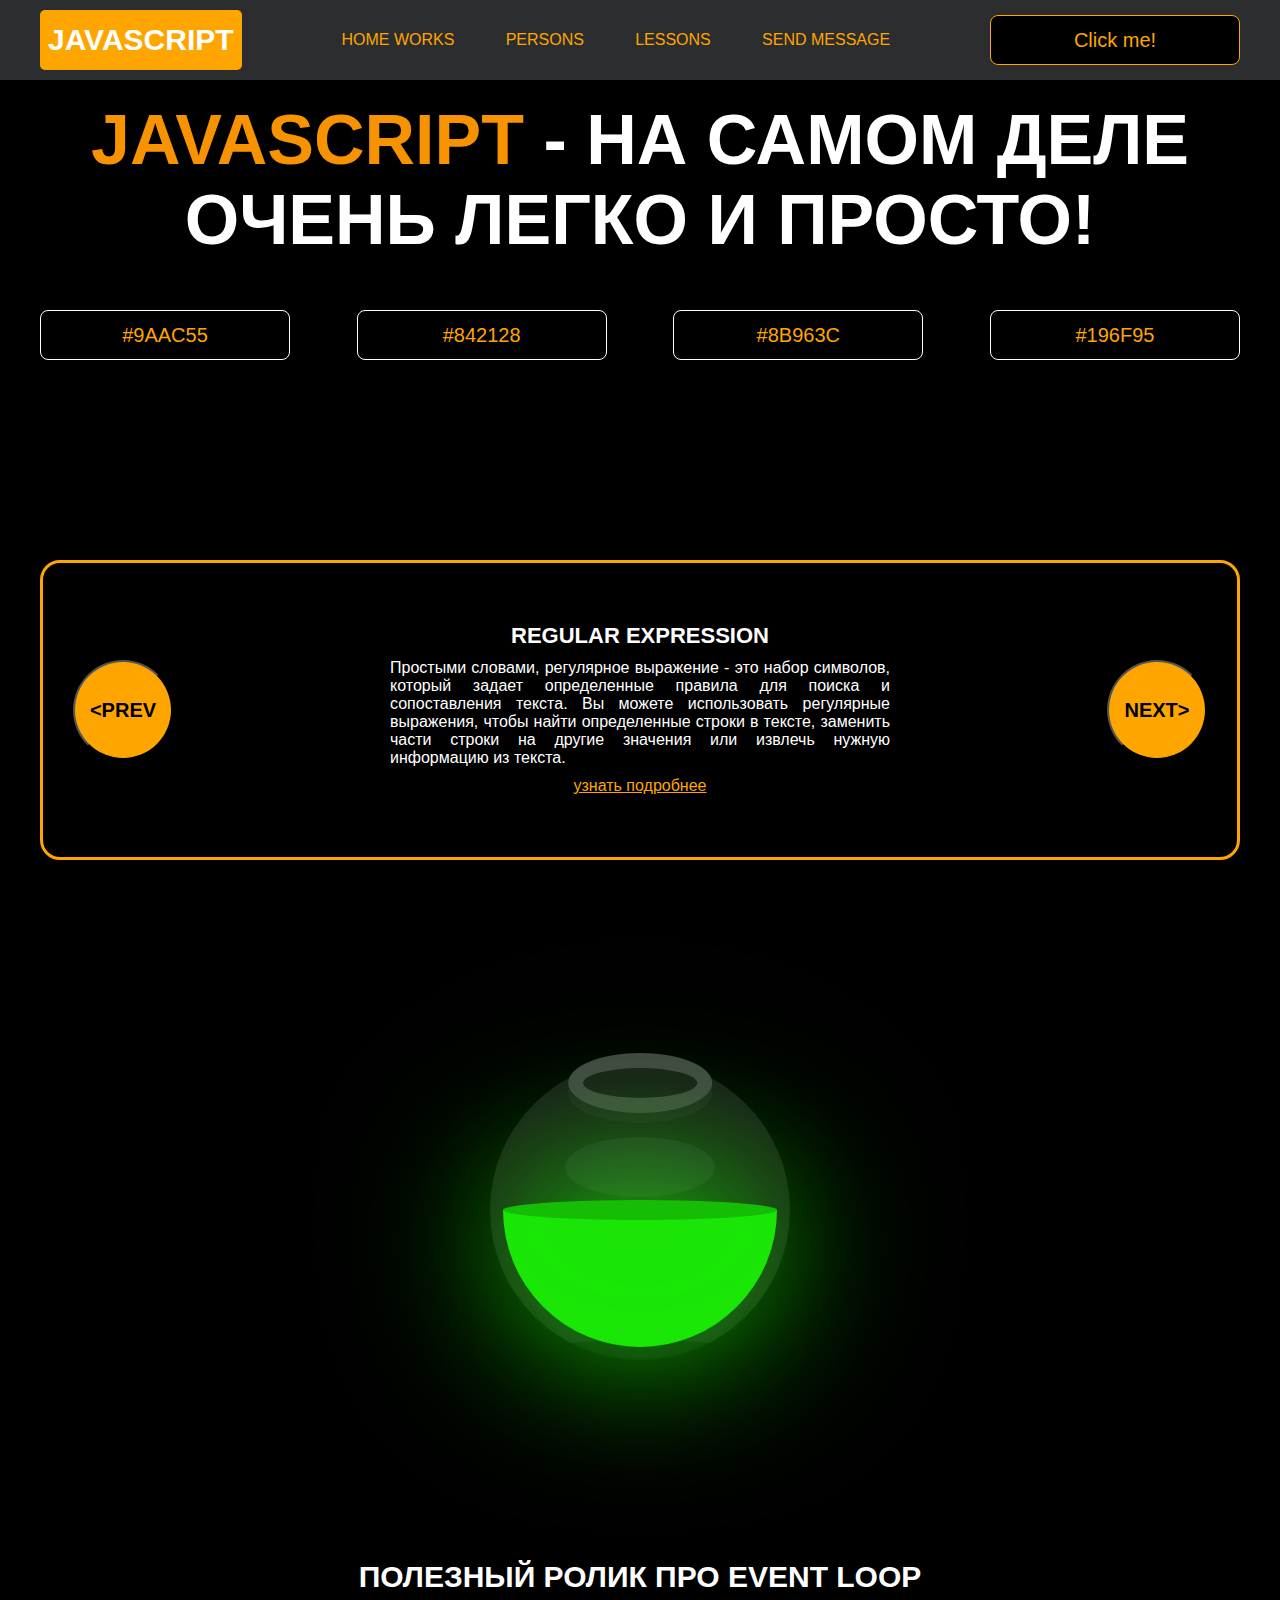
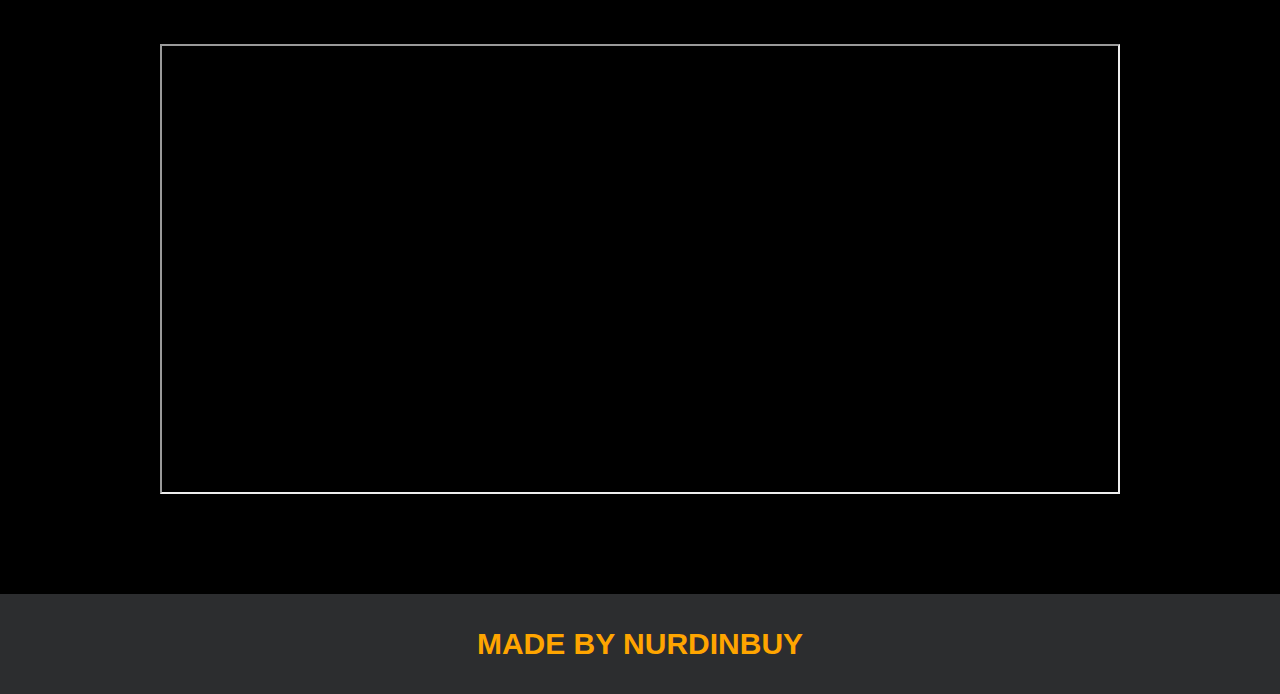
<file: index.html>
<!DOCTYPE html>
<html lang="en">
<head>
    <meta charset="UTF-8">
    <title>Java Script</title>
    <link rel="stylesheet" href="css/style.css">
    <link rel="stylesheet" href="css/core.css">
</head>
<body>

<div class="wrapper">
    <div class="header">
        <div class="container">
            <div class="inner_header">
                <a href="index.html">
                    <div class="logotype">
                        <h2>JavaScript</h2>
                    </div>
                </a>
                <ul class="menu">
                    <li class="menu_link">
                        <a href="pages/home_works.html">Home Works</a>
                    </li>
                    <li class="menu_link">
                        <a href="pages/persons.html">Persons</a>
                    </li>
                    <li class="menu_link">
                        <a href="pages/lessons.html">Lessons</a>
                    </li>
                    <li class="menu_link">
                        <a href="http://t.me/nurdinbuy16" target="_blank">Send message</a>
                    </li>
                </ul>
                <button class="btn" id="btn-get">Click me!</button>
            </div>
        </div>
    </div>

    <div class="main_block">
        <div class="container">
            <div class="inner_main">
                <h1><strong id="js-color">JavaScript</strong> - на самом деле очень легко и просто!</h1>
                <div class="colors-buttons">
                    <button class="btn btn-color"></button>
                    <button class="btn btn-color"></button>
                    <button class="btn btn-color"></button>
                    <button class="btn btn-color"></button>
                </div>
            </div>
        </div>
    </div>

    <div class="slider_block">
        <div class="container">
            <div class="inner_slider">
                <div class="slider">
                    <button class="btn-slide" id="prev">&lt;prev</button>
                    <div class="slide active_slide">
                        <div class="slide_card">
                            <h3>regular expression</h3>
                            <p>Простыми словами, регулярное выражение - это набор символов, который задает определенные правила для поиска и сопоставления текста. Вы можете использовать регулярные выражения, чтобы найти определенные строки в тексте, заменить части строки на другие значения или извлечь нужную информацию из текста.</p>
                            <a href="https://developer.mozilla.org/ru/docs/Web/JavaScript/Guide/Regular_expressions" target="_blank">узнать подробнее</a>
                        </div>
                    </div>
                    <div class="slide">
                        <div class="slide_card">
                            <h3>recursion</h3>
                            <p>Простыми словами, рекурсия - это, когда функция делает повторяющиеся вызовы самой себя для решения задачи, пока не достигнет определенного условия выхода из рекурсии.</p>
                            <a href="https://learn.javascript.ru/recursion" target="_blank">узнать подробнее</a>
                        </div>
                    </div>
                    <div class="slide">
                        <div class="slide_card">
                            <h3>json</h3>
                            <p>Простыми словами, JSON - это способ представления данных в виде текста, чтобы они могли быть легко поняты и использованы различными программами. Он использует простые правила для описания объектов и массивов, а также для представления простых типов данных, таких как строки, числа, логические значения и т.д.</p>
                            <a href="https://developer.mozilla.org/ru/docs/Learn/JavaScript/Objects/JSON" target="_blank">узнать подробнее</a>
                        </div>
                    </div>
                    <div class="slide">
                        <div class="slide_card">
                            <h3>event loop</h3>
                            <p>Простыми словами, event loop похож на дежурного, который непрерывно проверяет, произошло ли какое-либо событие, и реагирует на него, когда оно происходит. Он имеет список задач, которые нужно выполнить, и он перебирает этот список событий одно за другим, обрабатывая каждое событие, когда оно наступает.</p>
                            <a href="https://highload.today/kak-ustroen-event-loop-v-javascript-parallelnaya-model-i-tsikl-sobytij/" target="_blank">узнать подробнее</a>
                        </div>
                    </div>
                    <button class="btn-slide" id="next">next&gt;</button>
                </div>
            </div>
        </div>
    </div>

    <div class="botlle">
        <div class="container">
            <div class="bottle_inner">
                <a href="pages/monster.html">
                    <div class="bowl">
                        <div class="shadow"></div>
                        <div class="liquid"></div>

                    </div>
                </a>
            </div>
        </div>
    </div>

    <div class="block_video">
        <div class="container">
            <h3>Полезный ролик про Event Loop</h3>
            <div class="inner_block_video">
                <iframe width="80%" height="450" src="https://www.youtube.com/embed/zDlg64fsQow" title="YouTube video player" frameborder="2" allow="autoplay; clipboard-write; encrypted-media; gyroscope; picture-in-picture; web-share" allowfullscreen></iframe>
            </div>
        </div>
    </div>

    <div class="footer">
        <div class="container">
            <a href="https://www.instagram.com/nurdinbuy/" target="_blank">
                <div class="inner_footer">
                    <h2>Made by NurDinBuy</h2>
                </div>
            </a>
        </div>
    </div>
</div>

<div class="modal">
    <div class="modal_dialog">
        <div class="modal_content">
            <form action="#">
                <div class="modal_close">&times;</div>
                <div class="modal_title">Мы свяжемся с вами как можно быстрее!</div>
                <input
                    required
                    placeholder="Ваше имя"
                    name="name"
                    type="text"
                    class="modal_input"
                >
                <input
                    required
                    placeholder="Ваш номер телефона"
                    name="phone"
                    type="text"
                    class="modal_input"
                >
                <button class="btn btn_dark btn_min">Перезвонить мне</button>
            </form>
        </div>
    </div>
</div>

</body>
<script src="js/main.js"></script>
<script src="js/modal.js"></script>
</html>
</file>
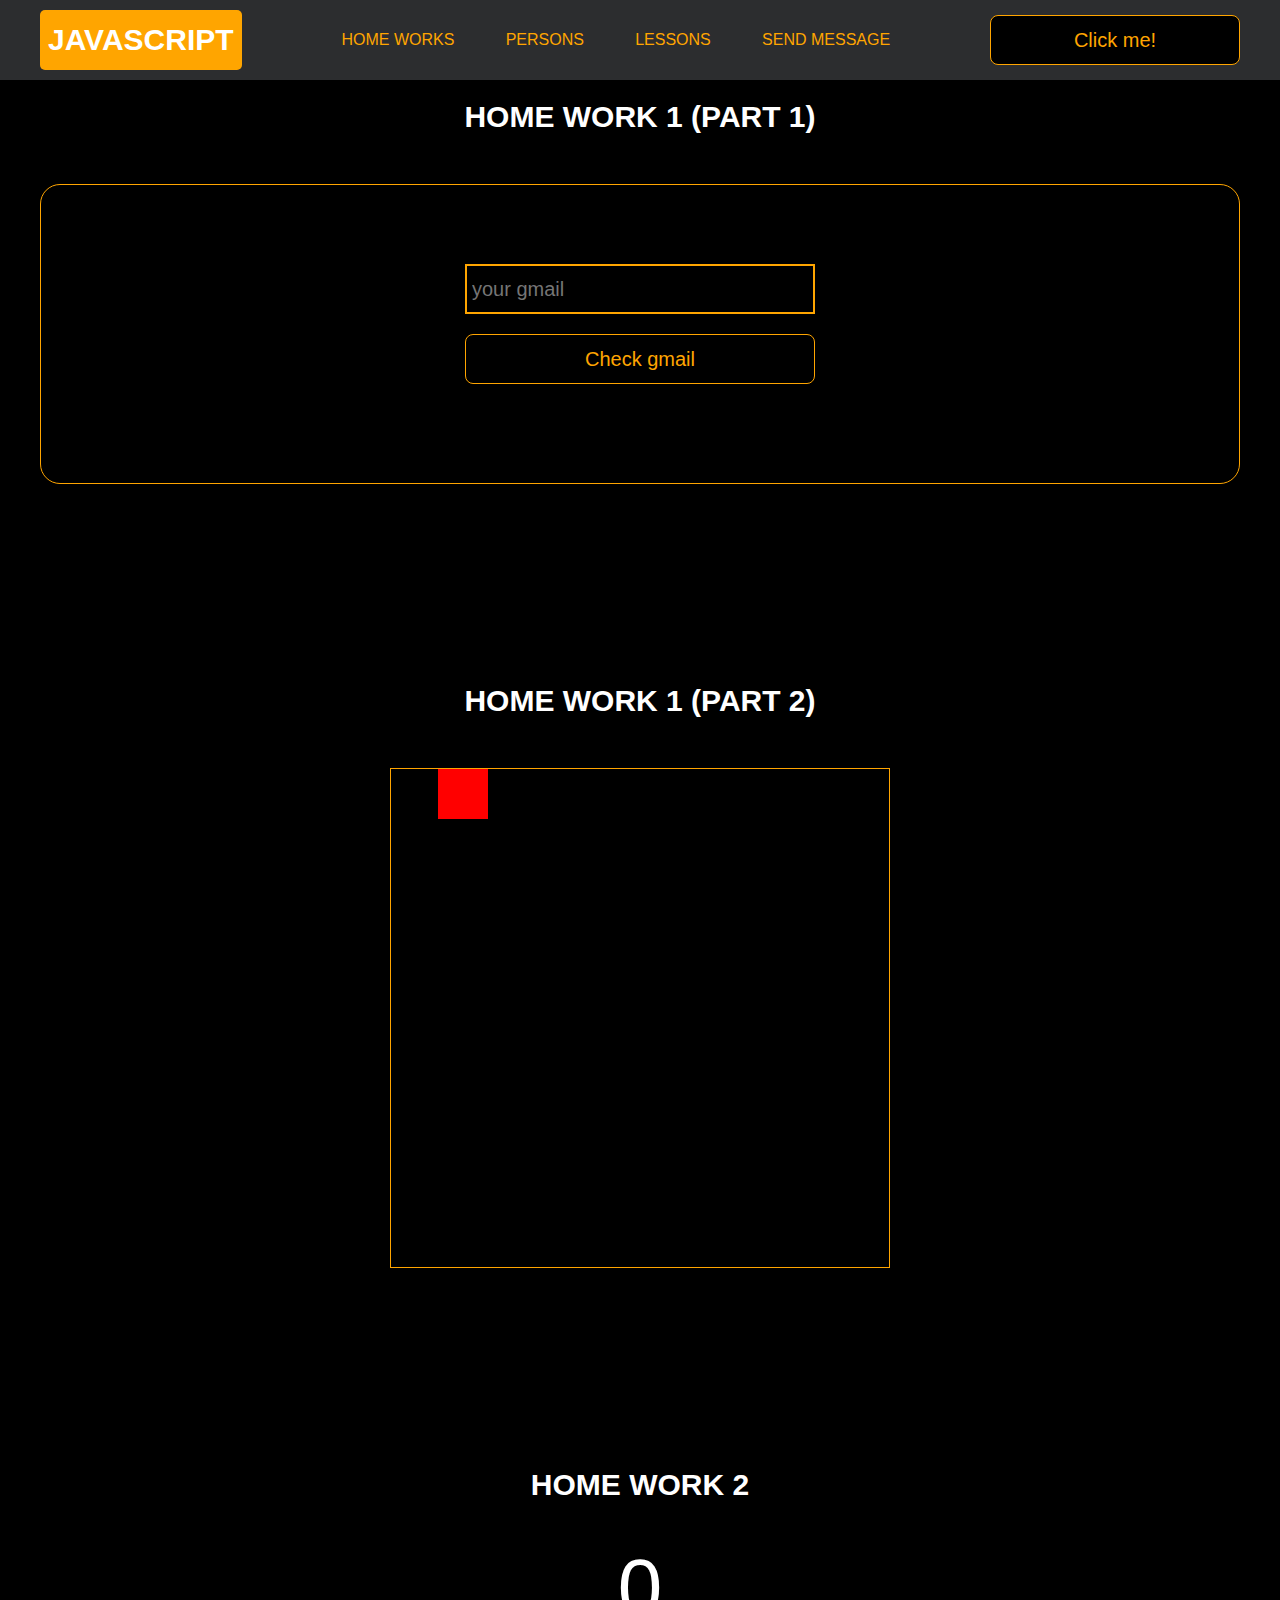
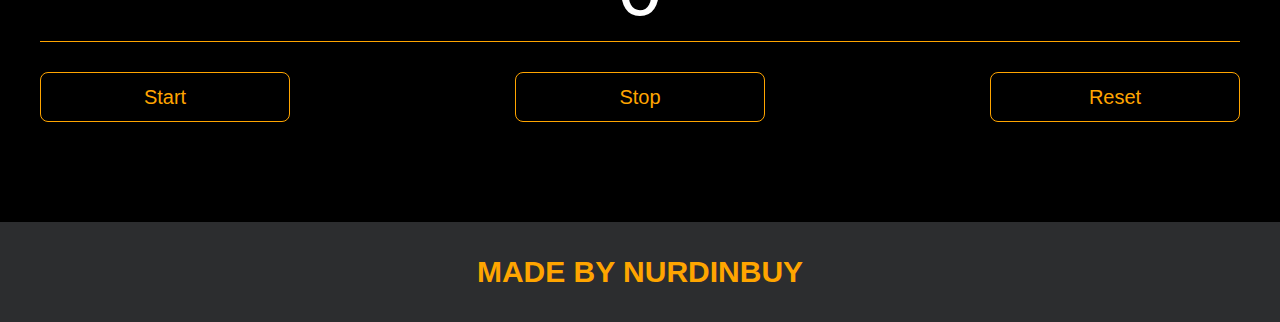
<file: pages/home_works.html>
<!DOCTYPE html>
<html lang="en">
<head>
    <meta charset="UTF-8">
    <title>Home Works</title>
    <link rel="stylesheet" href="../css/style.css">
    <link rel="stylesheet" href="../css/core.css">
    <link rel="stylesheet" href="../css/home_works.css">
</head>
<body>

<div class="wrapper">

    <div class="header">
        <div class="container">
            <div class="inner_header">
                <a href="../index.html">
                    <div class="logotype">
                        <h2>JavaScript</h2>
                    </div>
                </a>
                <ul class="menu">
                    <li class="menu_link">
                        <a href="../pages/home_works.html">Home Works</a>
                    </li>
                    <li class="menu_link">
                        <a href="../pages/persons.html">Persons</a>
                    </li>
                    <li class="menu_link">
                        <a href="../pages/lessons.html">Lessons</a>
                    </li>
                    <li class="menu_link">
                        <a href="http://t.me/nurdinbuy16" target="_blank">Send message</a>
                    </li>
                </ul>
                <button class="btn" id="btn-get">Click me!</button>
            </div>
        </div>
    </div>



    <div class="gmail_block">
        <div class="container">
            <h3>Home work 1 (part 1)</h3>
            <div class="inner_gmail_block">
                <div class="form_gmail">
                    <label for="gmail_input"></label>
                    <input type="text" id="gmail_input" placeholder="your gmail">
                    <button class="btn" id="gmail_button">Check gmail</button>
                    <span class="checker" id="gmail_result"></span>
                </div>
            </div>
        </div>
    </div>

    <div class="move_block">
        <div class="container">
            <h3>Home work 1 (part 2)</h3>
            <div class="inner_move_block">
                <div class="parent_block">
                    <div class="child_block"></div>
                </div>
            </div>
        </div>
    </div>

    <div class="stopwatch">
        <div class="container">
            <h3>Home work 2 </h3>
            <div class="time">
                <div class="time_block">
                    <div class="interval" id="seconds">0</div>
                </div>
            </div>
            <div class="time_buttons">
                <button class="btn" id="start">Start</button>
                <button class="btn" id="stop">Stop</button>
                <button class="btn" id="reset">Reset</button>
            </div>
        </div>
    </div>

    <div class="footer">
        <div class="container">
            <a href="https://www.instagram.com/nurdinbuy/" target="_blank">
                <div class="inner_footer">
                    <h2>Made by NurDinBuy</h2>
                </div>
            </a>
        </div>
    </div>
</div>

<div class="modal">
    <div class="modal_dialog">
        <div class="modal_content">
            <form action="#">
                <div class="modal_close">&times;</div>
                <div class="modal_title">Мы свяжемся с вами как можно быстрее!</div>
                <input required placeholder="Ваше имя" name="name" type="text" class="modal_input">
                <input required placeholder="Ваш номер телефона" name="phone" type="phone" class="modal_input">
                <button class="btn btn_dark btn_min">Перезвонить мне</button>
            </form>
        </div>
    </div>
</div>

</body>
<script src="../js/home_works.js"></script>
<script src="../js/modal.js"></script>
</html>
</file>
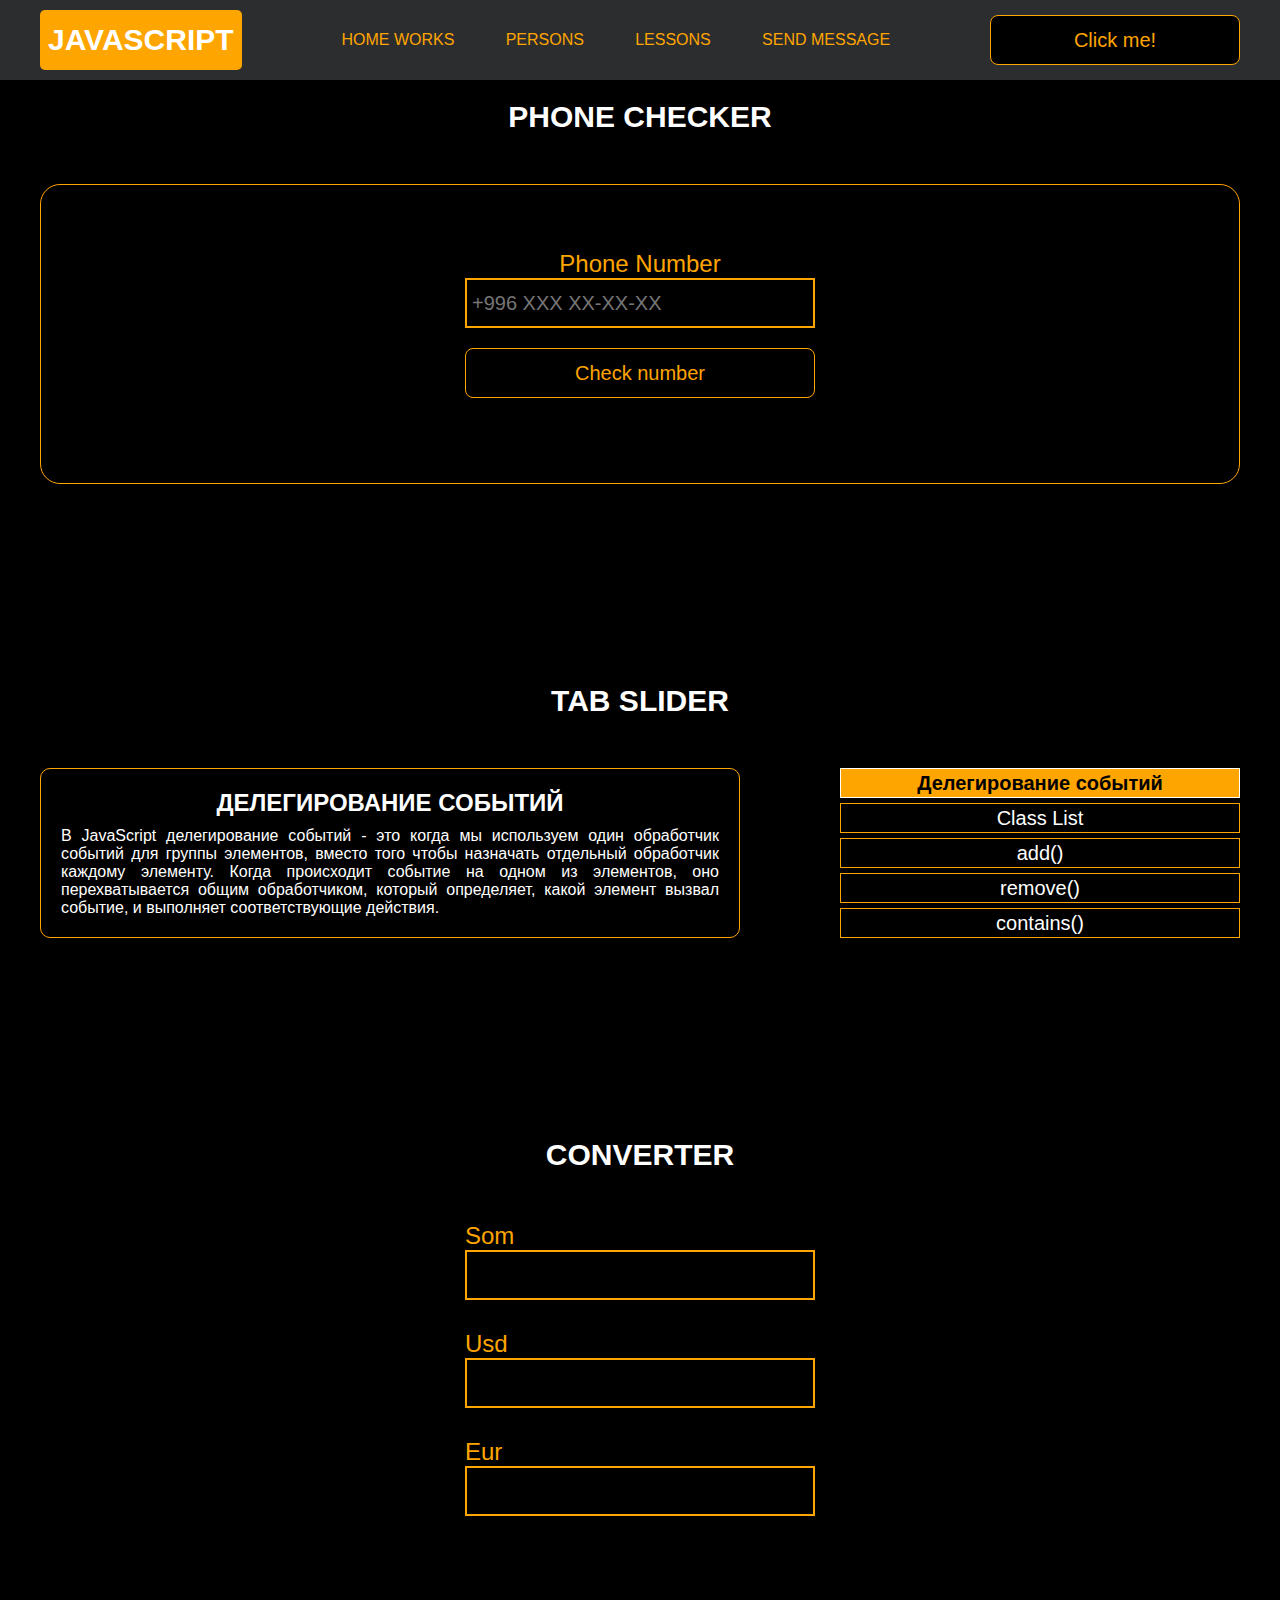
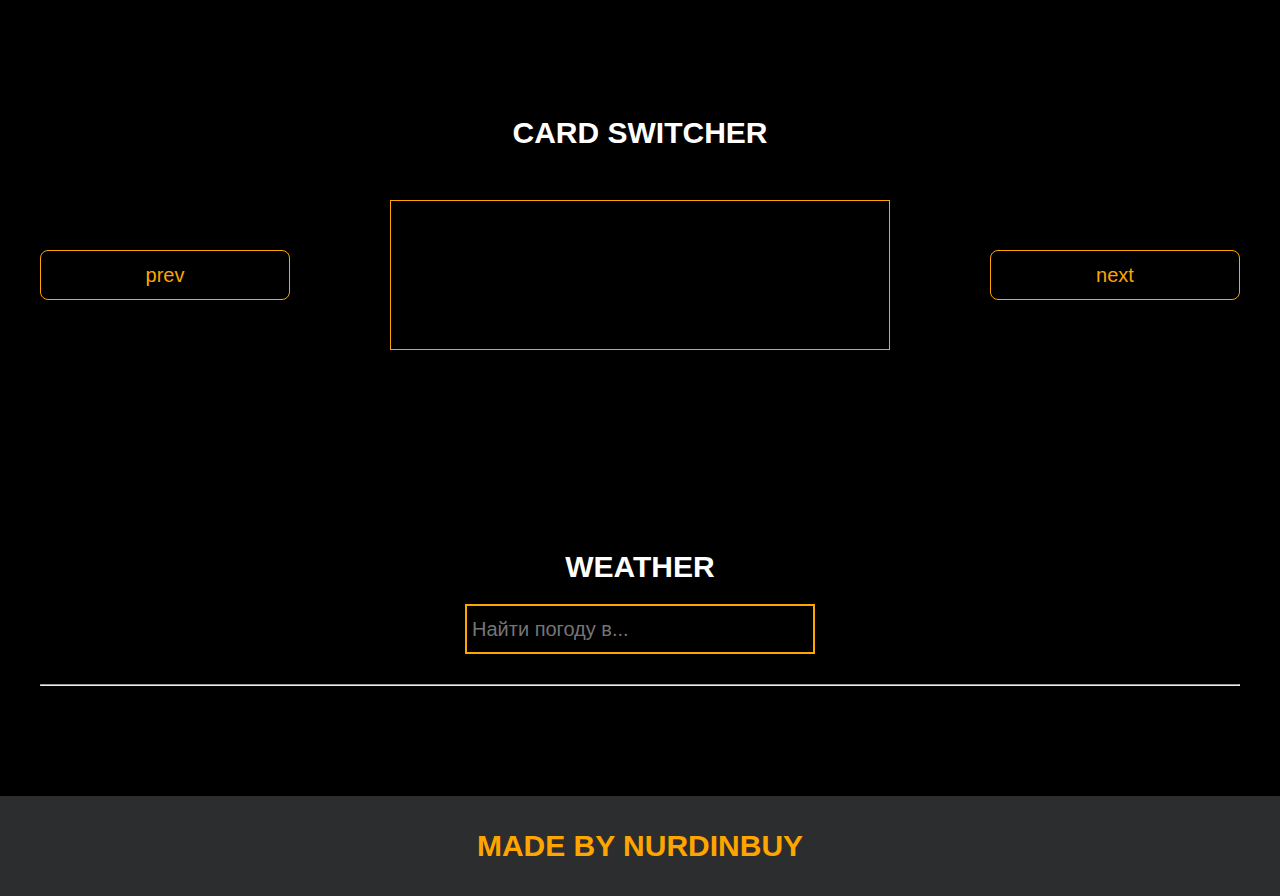
<file: pages/lessons.html>
<!DOCTYPE html>
<html lang="en">
<head>
    <meta charset="UTF-8">
    <title>Lessons</title>
    <link rel="stylesheet" href="../css/style.css">
    <link rel="stylesheet" href="../css/core.css">
    <link rel="stylesheet" href="../css/lessons.css">
</head>
<body>

<div class="wrapper">

    <div class="header">
        <div class="container">
            <div class="inner_header">
                <a href="../index.html">
                    <div class="logotype">
                        <h2>JavaScript</h2>
                    </div>
                </a>
                <ul class="menu">
                    <li class="menu_link">
                        <a href="../pages/home_works.html">Home Works</a>
                    </li>
                    <li class="menu_link">
                        <a href="../pages/persons.html">Persons</a>
                    </li>
                    <li class="menu_link">
                        <a href="../pages/lessons.html">Lessons</a>
                    </li>
                    <li class="menu_link">
                        <a href="http://t.me/nurdinbuy16" target="_blank">Send message</a>
                    </li>
                </ul>
                <button class="btn" id="btn-get">Click me!</button>
            </div>
        </div>
    </div>



    <div class="phone_block">
        <div class="container">
            <h3>Phone checker</h3>
            <div class="inner_phone_block">
                <div class="form_phone">
                    <label for="phone_input">Phone Number</label>
                    <input type="text" id="phone_input" placeholder="+996 XXX XX-XX-XX">
                    <button class="btn" id="phone_button">Check number</button>
                    <span class="checker" id="phone_result"></span>
                </div>
            </div>
        </div>
    </div>

    <div class="tab_slider">
        <div class="container">
            <h3>tab slider</h3>
            <div class="inner_tab_slider">
                <div class="tab_contents_block">

                    <div class="tab_content_block">
                        <h4>Делегирование событий</h4>
                        <p>В JavaScript делегирование событий - это когда мы используем один обработчик событий для
                            группы элементов, вместо того чтобы назначать отдельный обработчик каждому элементу. Когда
                            происходит событие на одном из элементов, оно перехватывается общим обработчиком, который
                            определяет, какой элемент вызвал событие, и выполняет соответствующие действия.</p>
                    </div>
                    <div class="tab_content_block">
                        <h4>classList</h4>
                        <p>classList в JavaScript - это свойство, которое позволяет нам работать с классами элемента
                            HTML. С помощью classList мы можем добавлять, удалять или проверять наличие классов у
                            элемента. Допустим, у нас есть элемент на веб-странице, и мы хотим изменить его классы с
                            помощью JavaScript. Вместо того, чтобы обращаться напрямую к атрибуту class, мы можем
                            использовать свойство classList этого элемента. </p>
                    </div>
                    <div class="tab_content_block">
                        <h4>add()</h4>
                        <p>Метод add позволяет добавить новый класс к списку классов элемента. Например,
                            element.classList.add('new-class') добавит класс с именем "new-class" к элементу.</p>
                    </div>
                    <div class="tab_content_block">
                        <h4>remove()</h4>
                        <p>Метод remove позволяет удалить класс из списка классов элемента. Например,
                            element.classList.remove('old-class') удалит класс с именем "old-class" из элемента.</p>
                    </div>
                    <div class="tab_content_block">
                        <h4>contains()</h4>
                        <p>Метод contains позволяет проверить, содержит ли элемент определенный класс. Он возвращает
                            true, если класс присутствует, и false, если его нет. Например,
                            element.classList.contains('highlight') вернет true, если у элемента есть класс
                            "highlight".</p>
                    </div>

                    <div class="tab_content_items">
                        <div class="tab_content_item tab_content_item_active">Делегирование событий</div>
                        <div class="tab_content_item">Class List</div>
                        <div class="tab_content_item">add()</div>
                        <div class="tab_content_item">remove()</div>
                        <div class="tab_content_item">contains()</div>
                    </div>

                </div>
            </div>
        </div>
    </div>

    <div class="converter">
        <div class="container">
            <h3>CONVERTER</h3>
            <div class="inner_converter">
                <div class="som">
                    <label for="som">Som</label>
                    <input type="number" id="som">
                </div>
                <div class="usd">
                    <label for="usd">Usd</label>
                    <input type="number" id="usd">
                </div>
                <div class="eur">
                    <label for="eur">Eur</label>
                    <input type="number" id="eur">
                </div>
            </div>
        </div>
    </div>

    <div class="card_switcher">
        <div class="container">
            <h3>Card Switcher</h3>
            <div class="inner_card_switcher">
                <button class="btn" id="btn-prev">prev</button>
                <div class="card"></div>
                <button class="btn" id="btn-next">next</button>
            </div>
        </div>
    </div>

    <div class="weather">
        <div class="container">
            <h3>WEATHER</h3>
            <div class="inner_weather">
                <div>
                    <input type="text" class="cityName" placeholder="Найти погоду в...">
<!--                    <button class="btn" id="search">search</button>-->
                </div>
                <div>
                    <span class="city"></span>
                    <hr/>
                    <span class="temp"></span>
                </div>
            </div>
        </div>
    </div>

    <div class="footer">
        <div class="container">
            <a href="https://www.instagram.com/nurdinbuy/" target="_blank">
                <div class="inner_footer">
                    <h2>Made by NurDinBuy</h2>
                </div>
            </a>
        </div>
    </div>
</div>

<div class="modal">
    <div class="modal_dialog">
        <div class="modal_content">
            <form action="#">
                <div class="modal_close">&#10006;</div>
                <div class="modal_title">Мы свяжемся с вами как можно быстрее!</div>
                <input required placeholder="Ваше имя" name="name" type="text" class="modal_input">
                <input required placeholder="Ваш номер телефона" name="phone" type="phone" class="modal_input">
                <button class="btn btn_dark btn_min">Перезвонить мне</button>
            </form>
        </div>
    </div>
</div>

</body>
<script src="../js/lesson.js"></script>
<script src="../js/modal.js"></script>
</html>
</file>
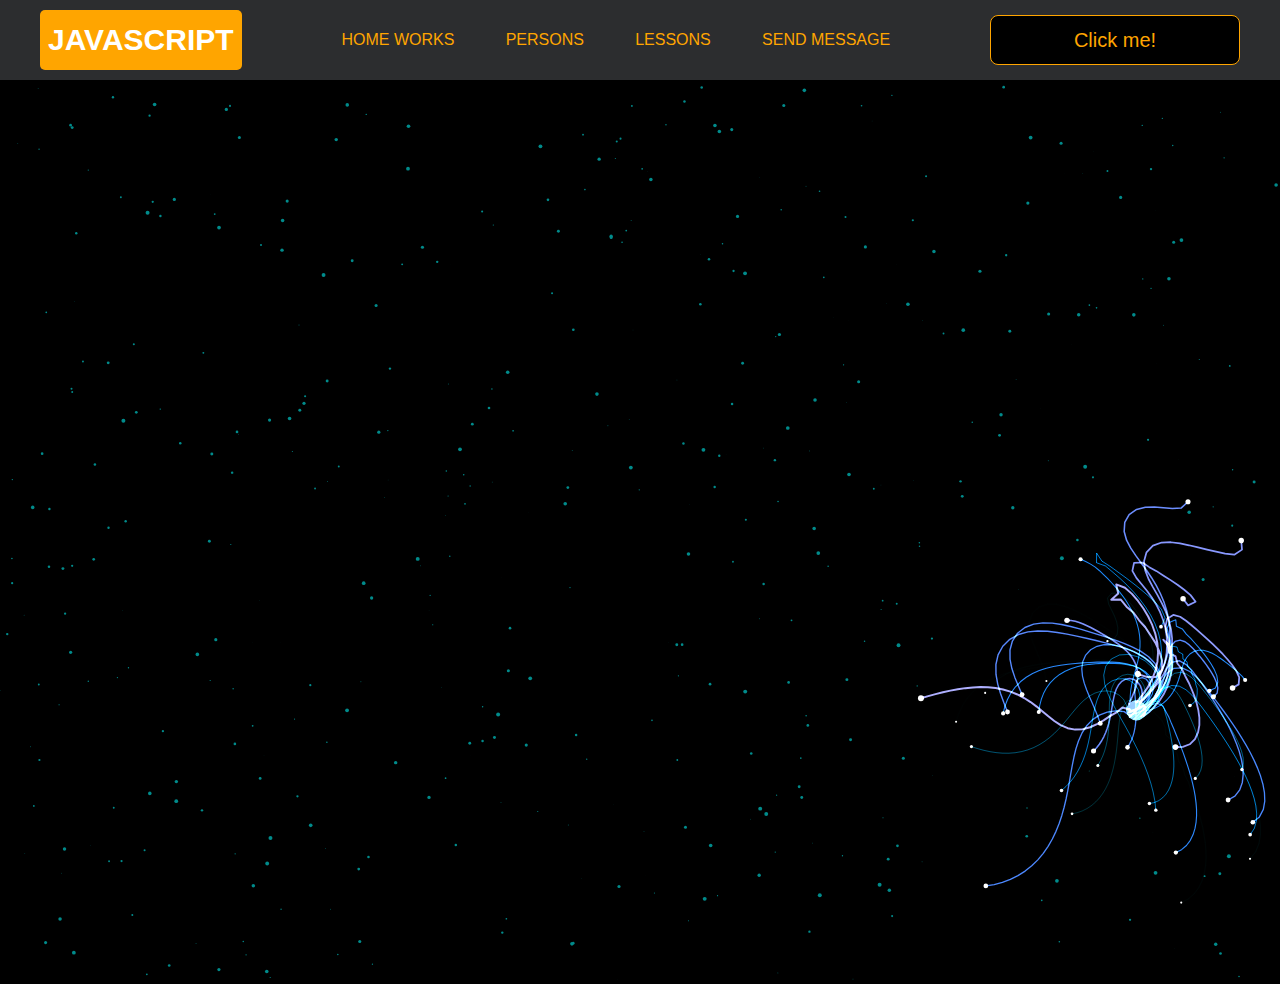
<file: pages/monster.html>
<!DOCTYPE html>
<html lang="en">
<head>
    <meta charset="UTF-8">
    <title>Monster</title>
    <link rel="stylesheet" href="../css/style.css">
    <link rel="stylesheet" href="../css/core.css">
    <link rel="stylesheet" href="../css/monster.css">
</head>
<body>
<div class="wrapper">

    <div class="header">
        <div class="container">
            <div class="inner_header">
                <a href="../index.html">
                    <div class="logotype">
                        <h2>JavaScript</h2>
                    </div>
                </a>
                <ul class="menu">
                    <li class="menu_link">
                        <a href="../pages/home_works.html">Home Works</a>
                    </li>
                    <li class="menu_link">
                        <a href="../pages/persons.html">Persons</a>
                    </li>
                    <li class="menu_link">
                        <a href="../pages/lessons.html">Lessons</a>
                    </li>
                    <li class="menu_link">
                        <a href="http://t.me/nurdinbuy16" target="_blank">Send message</a>
                    </li>
                </ul>
                <button class="btn" id="btn-get">Click me!</button>
            </div>
        </div>
    </div>


</div>
<canvas id="canvas"></canvas>

<div class="modal">
    <div class="modal_dialog">
        <div class="modal_content">
            <form action="#">
                <div class="modal_close">&times;</div>
                <div class="modal_title">Мы свяжемся с вами как можно быстрее!</div>
                <input required placeholder="Ваше имя" name="name" type="text" class="modal_input">
                <input required placeholder="Ваш номер телефона" name="phone" type="phone" class="modal_input">
                <button class="btn btn_dark btn_min">Перезвонить мне</button>
            </form>
        </div>
    </div>
</div>

</body>
<script src="../js/monster.js"></script>
<script src="../js/modal.js"></script>
</html>
</file>
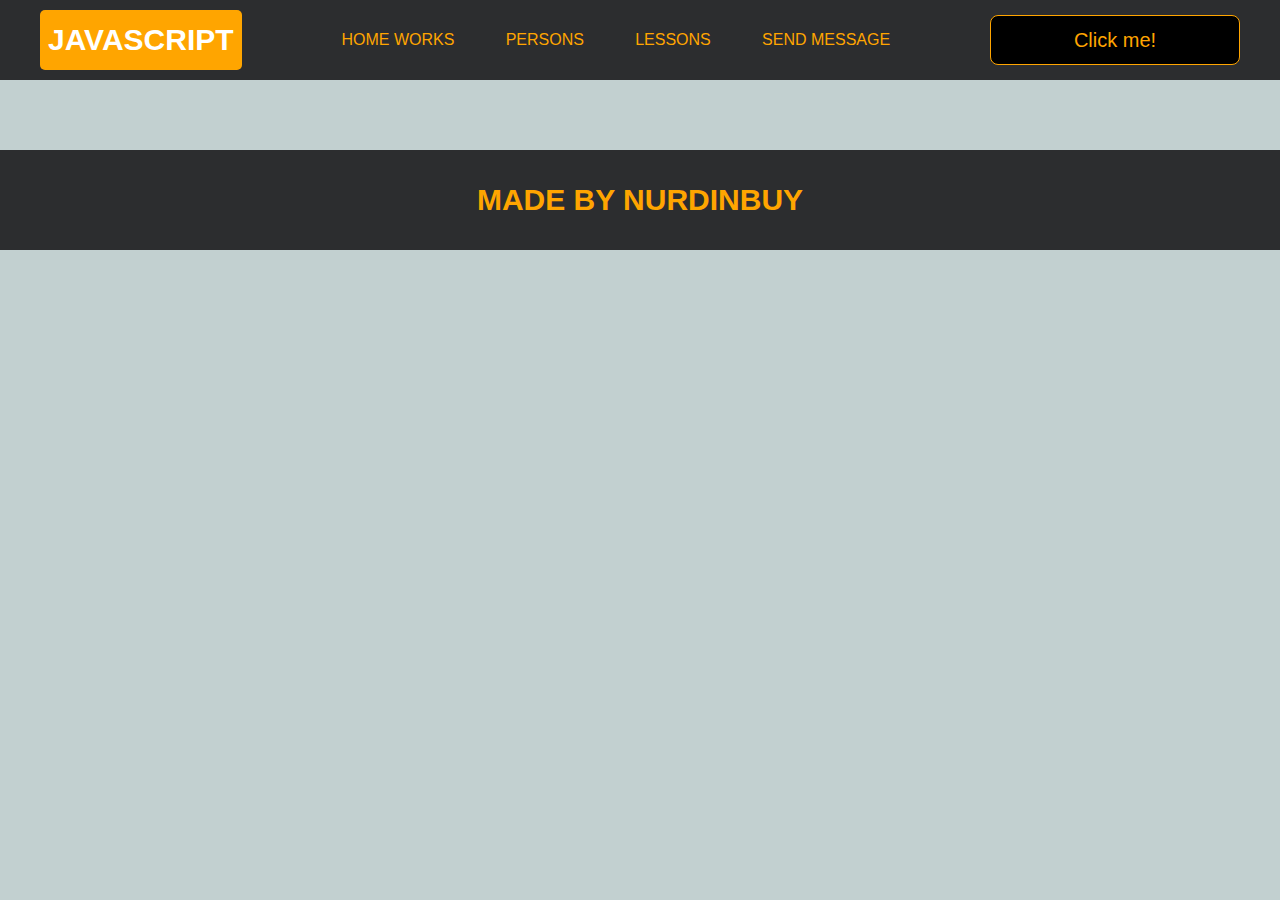
<file: pages/persons.html>
<!DOCTYPE html>
<html lang="en">
<head>
    <meta charset="UTF-8">
    <title>Java Script</title>
    <link rel="stylesheet" href="../css/core.css">
    <link rel="stylesheet" href="../css/person.css">
    <link rel="stylesheet" href="../css/style.css">

</head>
<body>

<div class="wrapper">
    <div class="header">
        <div class="container">
            <div class="inner_header">
                <a href="../index.html">
                    <div class="logotype">
                        <h2>JavaScript</h2>
                    </div>
                </a>
                <ul class="menu">
                    <li class="menu_link">
                        <a href="../pages/home_works.html">Home Works</a>
                    </li>
                    <li class="menu_link">
                        <a href="../pages/persons.html">Persons</a>
                    </li>
                    <li class="menu_link">
                        <a href="../pages/lessons.html">Lessons</a>
                    </li>
                    <li class="menu_link">
                        <a href="http://t.me/nurdinbuy16" target="_blank">Send message</a>
                    </li>
                </ul>
                <button class="btn" id="btn-get">Click me!</button>
            </div>
        </div>
    </div>

    <div class="container">
        <div class="card_container" id="card_container">

        </div>
    </div>


    <div class="footer">
        <div class="container">
            <a href="https://www.instagram.com/nurdinbuy/" target="_blank">
                <div class="inner_footer">
                    <h2>Made by NurDinBuy</h2>
                </div>
            </a>
        </div>
    </div>
</div>

<div class="modal">
    <div class="modal_dialog">
        <div class="modal_content">
            <form action="#">
                <div class="modal_close">&times;</div>
                <div class="modal_title">Мы свяжемся с вами как можно быстрее!</div>
                <input
                        required
                        placeholder="Ваше имя"
                        name="name"
                        type="text"
                        class="modal_input"
                >
                <input
                        required
                        placeholder="Ваш номер телефона"
                        name="phone"
                        type="text"
                        class="modal_input"
                >
                <button class="btn btn_dark btn_min">Перезвонить мне</button>
            </form>
        </div>
    </div>
</div>

</body>
<script src="../js/person.js"></script>
<script src="../js/modal.js"></script>
</html>
</file>
<file: css/style.css>
/* HEADER */

.header {
    height: 80px;
    background: #2c2d2f;
    display: flex;
    align-items: center;
    width: 100%;
    position: fixed;
    top: 0;
    z-index: 2;
}

.inner_header {
    height: 100%;
    display: flex;
    align-items: center;
    justify-content: space-between;
}

/* LOGOTYPE */

.logotype {
    display: flex;
    align-items: center;
    justify-content: center;
    font-size: 22px;
    height: 60px;
    width: fit-content;
    background: var(--orange);
    padding: 8px;
    color: white;
    border-radius: 5px;
    cursor: pointer;
}

/* HEADER MENU */

.menu {
    display: flex;
    justify-content: space-around;
    width: 600px;
}

.menu_link a {
    color: var(--orange);
    text-transform: uppercase;
}

.menu_link a:hover {
    text-decoration: underline;
}

/* MAIN BLOCK */

.main_block {
    padding: 100px 0;
    background: black;
}

/* BUTTONS COLOR PICKER */

.colors-buttons {
    display: flex;
    justify-content: space-between;
    margin-top: 50px;
}

.btn-color {
    border-radius: 20px;
    border-color: white !important;
}

/* FOOTER */

.footer {
    background: #2c2d2f;
    width: 100%;
}

.inner_footer {
    display: flex;
    align-items: center;
    justify-content: center;
    height: 100px;
}

.footer h2 {
    text-transform: uppercase;
    color: var(--orange);
    font-weight: 600;
}


/* SLIDER BLOCK */

.slider_block {
    padding: 100px 0;
    background: black;
}

.slider {
    position: relative;
    width: 100%;
    height: 300px;
    overflow: hidden;
    border: 3px solid var(--orange);
    border-radius: 20px;
    display: flex;
    align-items: center;
    justify-content: space-between;
    padding: 0 30px;
}

.slide {
    position: absolute;
    top: 60px;
    left: 0;
    width: 100%;
    height: 100%;
    display: none;
    transition: opacity 0.5s ease-in-out;
}

.slide_card {
    color: white;
    margin: 0 auto;
    width: 500px;
    text-align: center;
}

.slide_card h3 {
    color: white;
    text-transform: uppercase;
    font-size: 22px;
}

.slide_card p {
    font-size: 16px;
    text-align: justify;
    margin: 10px 0;
}

.slide_card a {
    color: var(--orange);
    text-decoration: underline;
}

.slide.active_slide {
    display: block;
}

/* VIDEO BLOCK */

.block_video {
    background: black;
    padding: 100px 0;
}

.inner_block_video {
    display: flex;
    justify-content: center;
    margin-top: 50px;
}

/* MODAL */

.modal {
    position: fixed;
    height: 100%;
    width: 100%;
    top: 0;
    left: 0;
    z-index: 2;
    background: rgba(0, 0, 0, 0.5);
    backdrop-filter: blur(10px);
    display: none;
}

.modal_dialog {
    max-width: 500px;
    margin: 200px auto;
}

.modal_content {
    position: relative;
    width: 100%;
    padding: 40px;
    background-color: black;
    border: 2px solid var(--orange);
    border-radius: 4px;
    max-height: 80vh;
    overflow-y: auto;
}

.modal_content form {
    display: flex;
    flex-direction: column;
    align-items: center;
}

.modal_close {
    position: absolute;
    top: 8px;
    right: 14px;
    font-size: 30px;
    color: red;
    opacity: 0.5;
    font-weight: 700;
    border: none;
    background-color: transparent;
    cursor: pointer;
}

.modal_title {
    text-align: center;
    font-size: 22px;
    text-transform: uppercase;
    color: white;
}

.modal_input, .btn_min {
    width: 100% !important;
    margin-top: 10px;
}


/*-------BOTTLE-------*/

.botlle {
    background: black;
    padding: 100px 0;
}

.bottle_inner {
    display: flex;
    justify-content: center;
    align-items: center;
}

.bowl {
    position: relative;
    width: 300px;
    height: 300px;
    background: rgba(255, 255, 255, 0.1);
    border-radius: 50%;
    border: 8px solid transparent;
    animation: animate 5s linear infinite;
    transform-origin: bottom center;
    animation-play-state: run;
}

@keyframes animate {
    0% {
        transform: rotate(0deg);
    }
    25% {
        transform: rotate(22deg);
    }
    50% {
        transform: rotate(0deg);
    }
    75% {
        transform: rotate(-22deg);
    }
    100% {
        filter: hue-rotate(360deg);
    }
}

.bowl::before {
    content: "";
    position: absolute;
    top: -15px;
    left: 50%;
    transform: translateX(-50%);
    width: 40%;
    height: 30px;
    border: 15px solid #444;
    border-radius: 50%;
    box-shadow: 0 10px #222;

}

.bowl::after {
    content: "";
    position: absolute;
    top: 35%;
    left: 50%;
    transform: translate(-50%, -50%);
    width: 150px;
    height: 60px;
    background: rgba(255, 255, 255, 0.05);
    transform-origin: center;
    animation: animatebowlshadow 5s linear infinite;
    border-radius: 50%;
    animation-play-state: running;

}


@keyframes animatebowlshadow {
    0% {
        left: 50%;
        width: 150px;
        height: 60px;
    }
    25% {
        left: 55%;
        width: 140px;
        height: 65px;
    }
    50% {
        left: 50%;
        width: 150px;
        height: 60px;
    }
    75% {
        left: 45%;
        width: 140px;
        height: 65px;
    }
    100% {


    }
}


.liquid {
    position: absolute;
    top: 50%;
    left: 5px;
    right: 5px;
    bottom: 5px;
    background: #1ae907;
    border-bottom-left-radius: 150px;
    border-bottom-right-radius: 150px;
    filter: drop-shadow(0 0 80px #1ae907);
    transform-origin: top center;
    animation: animateliquid 5s linear infinite;
    animation-play-state: running;
}

@keyframes animateliquid {
    0% {
        transform: rotate(0deg);
    }
    25% {
        transform: rotate(-22deg);
    }
    30% {
        transform: rotate(-23deg);
    }
    50% {
        transform: rotate(0deg);
    }
    75% {
        transform: rotate(22deg);
    }
    80% {
        transform: rotate(23deg);
    }
    100% {
        transform: rotate(0deg);
    }


}

.liquid::before {
    content: "";
    position: absolute;
    top: -10px;
    width: 100%;
    height: 20px;
    background: #15be05;
    border-radius: 50%;
    filter: drop-shadow(0 0 80px #15be05);
}

.shadow {
    position: absolute;
    top: calc(50% + 150px);
    left: 50%;
    transform: translate(-50%, -50%);
    width: 260px;
    height: 40px;
    background: rgba(0, 0, 0, 0.5);
    border-radius: 50%;
    animation: animateshadow 5s linear infinite;
    animation-play-state: running;

}

@keyframes animateshadow {
    0% {
        left: 50%;
        width: 260px;
        height: 40px;
        top: calc(50% + 150px);

    }

    25% {
        left: 55%;
        width: 265px;
        height: 30px;
        top: calc(50% + 130px);

    }
    50% {
        left: 50%;
        width: 260px;
        height: 40px;
        top: calc(50% + 150px);

    }
    75% {
        left: 45%;
        width: 265px;
        height: 30px;
        top: calc(50% + 130px);

    }
    100% {
    }
}
</file>
<file: css/core.css>
* {
    margin: 0;
    padding: 0;
    box-sizing: border-box;
}

.container {
    width: 1200px;
    margin: 0 auto;
}

body {
    font-family: "Britannic Bold", sans-serif;
    background: #c2d0d0;
}

.btn {
    width: 250px;
    height: 50px;
    font-size: 20px;
    cursor: pointer;
    border: 1px solid var(--orange);
    background: black;
    color: var(--orange);
    border-radius: 8px;
}

.btn:hover {
    background: #414349;
}

.btn:active {
    background: #56585D;
    border: 2px solid var(--orange);
}

a {
    text-decoration: none;
}

li {
    list-style: none;
}

h1 {
    text-align: center;
    font-size: 70px;
    color: white;
    margin: 0 auto;
    text-transform: uppercase;
    font-weight: 600;
}

h2 {
    text-align: center;
    font-size: 30px;
    color: white;
    margin: 0 auto;
    text-transform: uppercase;
    font-weight: 600;
}

h3 {
    text-align: center;
    font-size: 30px;
    color: white;
    margin: 0 auto;
    text-transform: uppercase;
    font-weight: 600;
}

h4 {
    font-size: 24px;
    color: white;
    text-transform: uppercase;
    font-weight: 600;
}

strong {
    color: #F79300;
}

label {
    font-size: 24px;
    color: var(--orange);
}

input {
    width: 350px;
    height: 50px;
    font-size: 20px;
    padding-left: 5px;
    color: var(--orange);
    background: black;
    border: 2px solid var(--orange);
}

.checker {
    color: white;
    font-size: 30px;
}

.btn-slide {
    display: block;
    width: 100px;
    height: 100px;
    background: var(--orange);
    color: black;
    font-size: 20px;
    text-transform: uppercase;
    border-radius: 50%;
    font-weight: 800;
    z-index: 1;
}

.btn-slide:hover {
    background: #b68733 !important;
    cursor: pointer;
    color: white;
}

:root {
    --orange: orange;
    --black: black;
}
</file>
<file: css/home_works.css>
.gmail_block {
    background: black;
    padding: 100px 0;
}

.inner_gmail_block {
    margin-top: 50px;
    display: flex;
    justify-content: space-evenly;
    border: 1px solid var(--orange);
    height: 300px;
    border-radius: 20px;
    align-items: center;
}

.form_gmail {
    display: flex;
    flex-direction: column;
    align-items: center;
}

.form_gmail button {
    width: 100%;
    margin: 20px 0;
}

/* MOVE BLOCK */

.move_block {
    background: black;
    padding: 100px 0;
}

.inner_parent_block {
    height: 400px;
    width: 400px;
    border: 1px solid var(--orange);
    border-radius: 18px;
}

.parent_block {
    height: 500px;
    width: 500px;
    border: 1px solid var(--orange);
    position: relative;
    margin: 0 auto;
}

.child_block {
    position: absolute;
    top: 0;
    width: 50px;
    height: 50px;
    background-color: red;
}

.inner_move_block {
    margin-top: 50px;
}

/*----ANALOG CLOCK-----*/

.clock {
    --clock-size: 360px;
    width: var(--clock-size);
    height: var(--clock-size);
    position: absolute;
    inset: 0;
    margin: auto;
    border-radius: 50%;
    color: white;
}

.spike {
    position: absolute;
    width: 8px;
    height: 1px;
    background: #fff9;
    line-height: 20px;
    transform-origin: 50%;
    z-index: 5;
    inset: 0;
    margin: auto;
    font-style: normal;
    transform: rotate(var(--rotate)) translateX(var(--dail-size));
}
.spike:nth-child(5n+1) {
    box-shadow: -7px 0 #fff9;
}
.spike:nth-child(5n+1):after {
    content: attr(data-i);
    position: absolute;
    right: 22px;
    top: -10px;
    transition: 1s linear;
    transform: rotate(calc( var(--dRotate) - var(--rotate)));
}

.seconds {
    --dRotate: 0deg;
    --dail-size: calc((var(--clock-size)/ 2) - 8px);
    font-weight: 800;
    font-size: 18px;
    transform: rotate(calc( -1 * var(--dRotate)));
    position: absolute;
    inset: 0;
    margin: auto;
    transition: 1s linear;
}

.minutes {
    --dail-size: calc((var(--clock-size)/ 2) - 65px);
    font-size: 16px;
    transform: rotate(calc( -1 * var(--dRotate)));
    position: absolute;
    inset: 0;
    margin: auto;
    transition: 1s linear;
}

.stop-anim {
    transition: 0s linear;
}
.stop-anim .spike:after {
    transition: 0s linear !important;
}

.hour {
    font-size: 70px;
    font-weight: 900;
    position: absolute;
    left: 50%;
    top: 50%;
    transform: translate(-50%, -50%);
}

.minute {
    font-size: 36px;
    font-weight: 900;
    position: absolute;
    background: #000;
    z-index: 10;
    right: calc(var(--clock-size)/ 4.5);
    top: 50%;
    transform: translateY(-50%);
}
.minute:after {
    content: "";
    position: absolute;
    border: 2px solid #fff;
    border-right: none;
    height: 50px;
    left: -10px;
    top: 50%;
    border-radius: 40px 0 0 40px;
    width: calc(var(--clock-size)/ 2.75);
    transform: translatey(-50%);
}


/*-------STOP WATCH------ */

.time {
    color: white;
    display: flex;
    justify-content: center;
    font-size: 80px;
    height: 100px;
    width: 100%;
    border-bottom: 1px solid var(--orange);
    margin-top: 40px;
}

.time_block {
    display: flex;
    width: 500px;
    justify-content: center;
}

.stopwatch {
    padding: 100px 0;
    background: black;
}

.time_buttons {
    margin-top: 30px;
    width: 100%;
    display: flex;
    justify-content: space-between;
}
</file>
<file: css/lessons.css>
/* PHONE CHECKER */

.phone_block {
    background: black;
    padding: 100px 0;
}

.inner_phone_block {
    margin-top: 50px;
    display: flex;
    justify-content: space-evenly;
    border: 1px solid var(--orange);
    height: 300px;
    border-radius: 20px;
    align-items: center;
}

.form_phone {
    display: flex;
    flex-direction: column;
    align-items: center;
}

.form_phone button {
    width: 100%;
    margin: 20px 0;
}

/* TAB SLIDER */

.tab_slider {
    background: black;
    padding: 100px 0;
}

.tab_content_block {
    width: 700px;
    border: 1px solid var(--orange);
    padding: 20px;
    border-radius: 10px;
    text-align: center;
    display: flex;
    align-items: center;
    flex-direction: column;
    justify-content: center;
    height: 170px;
}

.tab_content_block p {
    color: white;
    margin-top: 10px;
    text-align: justify;
}

.tab_content_items {
    width: 400px;
    display: flex;
    flex-direction: column;
    row-gap: 5px;
}

.tab_content_item {
    padding: 10px;
    height: 30px;
    color: white;
    border: 1px solid var(--orange);
    text-align: center;
    font-size: 20px;
    cursor: pointer;
    display: grid;
    place-content: center;
}

.tab_content_item_active {
    background: var(--orange);
    color: black;
    font-weight: 600;
    border: 1px solid white;
}

.tab_contents_block {
    display: flex;
    justify-content: space-between;
    align-items: center;
    margin-top: 50px;
}

/*------CARD SWITCHER------*/

.card_switcher {
    background-color: black;
    padding: 100px 0;
}

.card {
    width: 500px;
    height: 150px;
    border: 1px solid var(--orange);
    text-align: center;
    display: flex;
    flex-direction: column;
    justify-content: space-around;
    align-items: center;
    padding: 10px;
}

.card p {
    color: var(--orange);
    font-size: 20px;
}

.card span {
    color: white;
    font-size: 30px;
}

.inner_card_switcher {
    margin-top: 50px;
    display: flex;
    align-items: center;
    justify-content: space-between;
}


/*-------CONVERTER--------*/


.converter {
    padding: 100px 0;
    background-color: black;
}

.inner_converter {
    display: flex;
    align-items: center;
    justify-content: center;
    flex-direction: column;
    gap: 30px;
    margin-top: 50px;
}

.inner_converter > div {
    display: flex;
    flex-direction: column;
}

/*------WEATHER------*/

.weather {
    padding: 100px 0;
    background-color: black;
}

.inner_weather > div {
    display: flex;
    flex-direction: column;
    align-items: center;
    gap: 10px;
    color: white;
    font-size: 25px;
}

.inner_weather {
    display: flex;
    flex-direction: column;
    gap: 20px;
    margin-top: 20px;
}

hr {
    width: 100%;
}
</file>
<file: css/monster.css>
body,
html {
    margin: 0;
    padding: 0;
    position: fixed;
    background: black;
}

.header {
    position: static !important;
}

.buymeacoffee {
    text-decoration: none;
    position: fixed;
    right: 2rem;
    bottom: 2rem;
    background: #FFDD00;
    width: 3.5rem;
    height: 3.5rem;
    border-radius: 50%;
    transition: all 0.1s linear;
    box-shadow: 0.2rem 0.2rem 0.5rem rgba(0, 0, 0, 0.2);
    z-index: 1000;
    display: flex;
    align-items: center;
    justify-content: center;
}

.buymeacoffee:hover {
    width: 4rem;
    height: 4rem;
    line-height: 4rem;
}
</file>
<file: css/person.css>
.card_container {
    display: flex;
    flex-wrap: wrap;
    gap: 25px;
    margin-top: 150px;
}

.card {
    padding: 15px;
    background-color: #fff;
    border: 1px solid #ddd;
    border-radius: 8px;
    box-shadow: 0 2px 10px rgba(0, 0, 0, 0.1);
    margin: 0 20px;
    width: 500px;
}

.card-img {
    width: 100%;
    height: auto;
}

.card-content {
    padding: 16px;
}

.card-title {
    color: #000;
    margin: 0 0 8px;
    font-size: 24px;
}

.card-description {
    margin: 0;
    color: #666;
}
</file>
